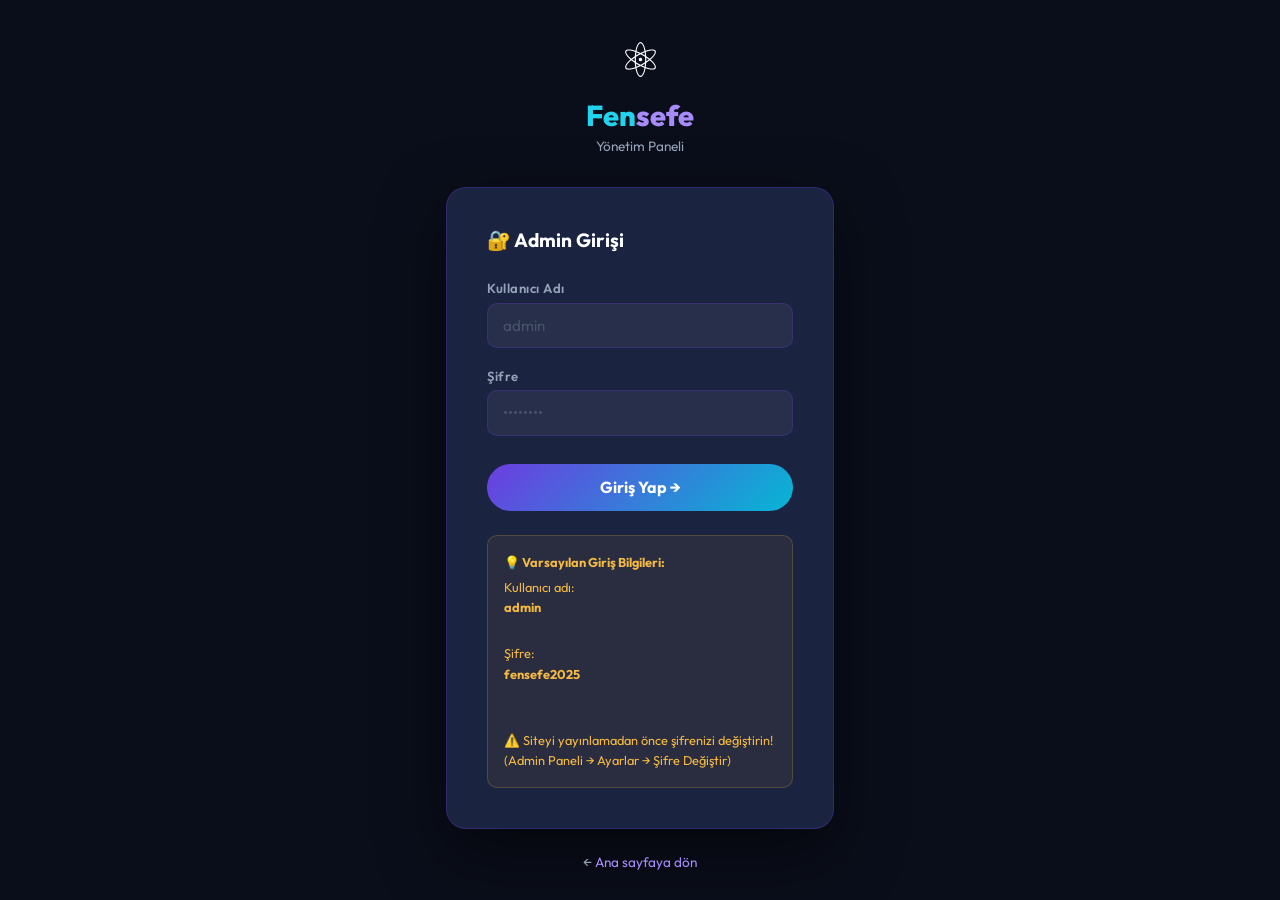
<file: admin-panel.html>
<!DOCTYPE html>
<html lang="tr">
<head>
  <meta charset="UTF-8"/>
  <meta name="viewport" content="width=device-width, initial-scale=1.0"/>
  <title>Admin Panel — Fensefe Okulu</title>
  <link rel="preconnect" href="https://fonts.googleapis.com"/>
  <link href="https://fonts.googleapis.com/css2?family=Outfit:wght@400;500;600;700;800&display=swap" rel="stylesheet"/>
  <style>
    :root {
      --navy:#0a0e1a; --navy-mid:#111827; --navy-light:#1a2340; --navy-card:#1e2a45;
      --purple:#6c3de0; --purple-mid:#8b5cf6; --purple-light:#a78bfa;
      --gold:#f4b942; --teal:#06b6d4; --teal-light:#22d3ee;
      --green:#10b981; --red:#ef4444;
      --white:#fff; --gray-100:#e8eaf6; --gray-300:#94a3b8; --gray-500:#475569;
      --gradient-brand:linear-gradient(135deg,#6c3de0 0%,#06b6d4 100%);
      --font:'Outfit',sans-serif;
      --sidebar-w:260px;
    }
    *{box-sizing:border-box;margin:0;padding:0;}
    body{font-family:var(--font);background:var(--navy);color:var(--white);min-height:100vh;display:flex;}

    /* ── SIDEBAR ── */
    .sidebar{
      width:var(--sidebar-w); min-height:100vh; background:var(--navy-mid);
      border-right:1px solid rgba(108,61,224,.2);
      display:flex; flex-direction:column;
      position:fixed; top:0; left:0; z-index:100;
    }
    .sidebar-logo{
      padding:1.5rem; display:flex; align-items:center; gap:.75rem;
      border-bottom:1px solid rgba(108,61,224,.15);
    }
    .sidebar-logo .icon{font-size:1.8rem;}
    .sidebar-logo h1{font-size:1.1rem; font-weight:800; line-height:1.2;}
    .sidebar-logo span:first-of-type{color:#22d3ee;}
    .sidebar-logo span:last-of-type{color:#a78bfa;}
    .sidebar-logo small{font-size:.65rem; color:var(--gray-300); display:block; letter-spacing:.1em; text-transform:uppercase;}

    .sidebar-nav{flex:1; padding:1rem 0; overflow-y:auto;}
    .nav-section-title{
      font-size:.65rem; font-weight:700; letter-spacing:.12em; text-transform:uppercase;
      color:var(--gray-500); padding:.5rem 1.25rem; margin-top:.5rem;
    }
    .nav-item{
      display:flex; align-items:center; gap:.75rem;
      padding:.7rem 1.25rem; margin:2px .5rem;
      border-radius:10px; cursor:pointer; transition:.2s;
      font-size:.9rem; font-weight:500; color:var(--gray-300);
      border:none; background:none; width:calc(100% - 1rem); text-align:left;
    }
    .nav-item:hover{background:rgba(255,255,255,.06); color:var(--white);}
    .nav-item.active{background:rgba(108,61,224,.2); color:var(--purple-light); font-weight:600;}
    .nav-item .nav-icon{font-size:1.1rem; width:20px; text-align:center;}

    .sidebar-footer{
      padding:1rem 1.25rem;
      border-top:1px solid rgba(108,61,224,.15);
      font-size:.8rem; color:var(--gray-500);
    }
    .sidebar-footer a{color:var(--purple-light); text-decoration:none;}

    /* ── MAIN ── */
    .main{margin-left:var(--sidebar-w); flex:1; display:flex; flex-direction:column; min-height:100vh;}

    .topbar{
      background:var(--navy-mid); border-bottom:1px solid rgba(108,61,224,.15);
      padding:.9rem 2rem; display:flex; align-items:center; justify-content:space-between;
      position:sticky; top:0; z-index:50;
    }
    .topbar h2{font-size:1.1rem; font-weight:700; color:var(--white);}
    .topbar-actions{display:flex; align-items:center; gap:.75rem;}
    .btn{
      display:inline-flex; align-items:center; gap:.4rem;
      padding:.5em 1.2em; border-radius:100px;
      font-family:var(--font); font-size:.85rem; font-weight:600;
      cursor:pointer; border:none; transition:.2s; white-space:nowrap;
    }
    .btn-primary{background:var(--gradient-brand); color:#fff;}
    .btn-primary:hover{filter:brightness(1.1); transform:translateY(-1px);}
    .btn-ghost{background:rgba(255,255,255,.08); color:#fff; border:1px solid rgba(255,255,255,.15);}
    .btn-ghost:hover{background:rgba(255,255,255,.14);}
    .btn-green{background:rgba(16,185,129,.15); color:var(--green); border:1px solid rgba(16,185,129,.3);}
    .btn-green:hover{background:rgba(16,185,129,.25);}
    .btn-red{background:rgba(239,68,68,.12); color:#ff8a8a; border:1px solid rgba(239,68,68,.25);}
    .btn-red:hover{background:rgba(239,68,68,.22);}

    .content{padding:2rem; flex:1;}

    /* ── PANELS (sections) ── */
    .panel{display:none;}
    .panel.active{display:block;}

    /* ── DASHBOARD ── */
    .stats-grid{display:grid; grid-template-columns:repeat(auto-fit,minmax(200px,1fr)); gap:1rem; margin-bottom:2rem;}
    .stat-card{
      background:var(--navy-light); border:1px solid rgba(108,61,224,.2);
      border-radius:16px; padding:1.5rem;
    }
    .stat-card .sc-icon{font-size:2rem; margin-bottom:.75rem;}
    .stat-card .sc-val{font-size:2rem; font-weight:800; background:var(--gradient-brand); -webkit-background-clip:text; -webkit-text-fill-color:transparent; background-clip:text;}
    .stat-card .sc-label{font-size:.8rem; color:var(--gray-300); margin-top:.25rem;}

    .quick-links{display:grid; grid-template-columns:repeat(auto-fit,minmax(180px,1fr)); gap:1rem;}
    .quick-link{
      background:var(--navy-light); border:1px solid rgba(108,61,224,.15);
      border-radius:14px; padding:1.25rem; cursor:pointer;
      transition:.2s; display:flex; align-items:center; gap:.75rem;
      font-size:.9rem; font-weight:600;
    }
    .quick-link:hover{border-color:var(--purple-mid); background:rgba(108,61,224,.1);}

    /* ── SECTION TITLE ── */
    .section-head{margin-bottom:1.5rem;}
    .section-head h3{font-size:1.2rem; font-weight:700;}
    .section-head p{font-size:.85rem; color:var(--gray-300); margin-top:.25rem;}

    /* ── FORM ELEMENTS ── */
    .edit-card{
      background:var(--navy-light); border:1px solid rgba(108,61,224,.2);
      border-radius:16px; padding:1.75rem; margin-bottom:1.25rem;
    }
    .edit-card h4{font-size:.95rem; font-weight:700; margin-bottom:1.25rem; color:var(--gold); display:flex; align-items:center; gap:.5rem;}
    .form-row{display:grid; grid-template-columns:1fr 1fr; gap:1rem;}
    .form-group{margin-bottom:1rem;}
    .form-group:last-child{margin-bottom:0;}
    label{display:block; font-size:.78rem; font-weight:600; color:var(--gray-300); margin-bottom:.35rem; letter-spacing:.04em; text-transform:uppercase;}
    input[type=text], input[type=email], input[type=password], input[type=url], textarea, select{
      width:100%; padding:.7em .9em;
      background:rgba(255,255,255,.05);
      border:1px solid rgba(108,61,224,.2);
      border-radius:10px;
      font-family:var(--font); font-size:.9rem; color:var(--white);
      outline:none; transition:.2s;
    }
    input:focus, textarea:focus, select:focus{
      border-color:var(--purple-mid); background:rgba(108,61,224,.1);
      box-shadow:0 0 0 3px rgba(108,61,224,.15);
    }
    input::placeholder, textarea::placeholder{color:var(--gray-500);}
    textarea{resize:vertical; min-height:90px;}
    select option{background:var(--navy-mid); color:#fff;}
    .input-hint{font-size:.75rem; color:var(--gray-500); margin-top:.3rem;}

    /* ── TOAST ── */
    .toast{
      position:fixed; bottom:2rem; right:2rem; z-index:9999;
      background:rgba(16,185,129,.15); border:1px solid rgba(16,185,129,.4);
      color:var(--green); border-radius:12px; padding:1rem 1.5rem;
      font-size:.9rem; font-weight:600; display:none; align-items:center; gap:.5rem;
      animation:slide-in .3s ease;
    }
    @keyframes slide-in{from{transform:translateX(100%);opacity:0}to{transform:translateX(0);opacity:1}}

    /* ── PUBLISH BOX ── */
    .publish-box{
      background:linear-gradient(135deg,rgba(108,61,224,.15),rgba(6,182,212,.08));
      border:1px solid rgba(108,61,224,.35);
      border-radius:20px; padding:2rem; margin-bottom:2rem;
    }
    .publish-box h3{font-size:1.1rem; font-weight:700; margin-bottom:.5rem;}
    .publish-box p{font-size:.88rem; color:var(--gray-300); margin-bottom:1.25rem; line-height:1.6;}
    .publish-steps{display:grid; grid-template-columns:repeat(auto-fit,minmax(200px,1fr)); gap:1rem; margin-bottom:1.5rem;}
    .step-card{background:rgba(0,0,0,.2); border-radius:12px; padding:1rem; text-align:center;}
    .step-num{width:32px;height:32px;border-radius:50%;background:var(--gradient-brand);font-weight:800;font-size:.9rem;display:flex;align-items:center;justify-content:center;margin:0 auto .75rem;}
    .step-card p{font-size:.8rem; color:var(--gray-300); margin-top:.4rem; line-height:1.5;}
    .step-card strong{font-size:.9rem;}

    .netlify-url{
      background:rgba(0,0,0,.25); border:1px solid rgba(108,61,224,.3);
      border-radius:10px; padding:.75rem 1rem; font-family:monospace; font-size:.85rem;
      color:var(--teal-light); display:flex; align-items:center; justify-content:space-between;
      margin-top:1rem;
    }
    .copy-btn{
      background:rgba(6,182,212,.15); border:none; color:var(--teal-light);
      padding:.3em .8em; border-radius:6px; cursor:pointer; font-size:.75rem;
      font-family:var(--font); font-weight:600; transition:.2s;
    }
    .copy-btn:hover{background:rgba(6,182,212,.3);}

    /* ── SETTINGS ── */
    .settings-tabs{display:flex; gap:.5rem; margin-bottom:1.5rem; flex-wrap:wrap;}
    .stab{
      padding:.5em 1.1em; border-radius:100px;
      background:rgba(255,255,255,.06); border:1px solid rgba(255,255,255,.1);
      color:var(--gray-300); font-size:.85rem; font-weight:600; cursor:pointer; transition:.2s;
    }
    .stab.active{background:rgba(108,61,224,.25); border-color:var(--purple-mid); color:var(--purple-light);}

    /* ── MOBILE SIDEBAR ── */
    .mobile-toggle{
      display:none; position:fixed; top:1rem; left:1rem; z-index:200;
      background:var(--navy-mid); border:1px solid rgba(108,61,224,.3);
      border-radius:10px; padding:.5rem; cursor:pointer; color:#fff; font-size:1.2rem;
    }
    @media(max-width:768px){
      .sidebar{transform:translateX(-100%); transition:.3s;}
      .sidebar.open{transform:translateX(0);}
      .main{margin-left:0;}
      .mobile-toggle{display:flex; align-items:center; justify-content:center;}
      .form-row{grid-template-columns:1fr;}
      .topbar{padding:.9rem 1rem;}
      .content{padding:1rem;}
      .topbar h2{font-size:.95rem;}
    }
  </style>
</head>
<body>

<button class="mobile-toggle" id="mob-toggle" onclick="document.querySelector('.sidebar').classList.toggle('open')">☰</button>

<!-- ── SIDEBAR ── -->
<aside class="sidebar">
  <div class="sidebar-logo">
    <span class="icon">⚛</span>
    <div>
      <h1><span>Fen</span><span>sefe</span></h1>
      <small>Yönetim Paneli</small>
    </div>
  </div>

  <nav class="sidebar-nav">
    <div class="nav-section-title">Genel</div>
    <button class="nav-item active" onclick="showPanel('dashboard', this)">
      <span class="nav-icon">🏠</span> Gösterge Paneli
    </button>
    <button class="nav-item" onclick="showPanel('publish', this)">
      <span class="nav-icon">🚀</span> Yayınla / Deploy
    </button>

    <div class="nav-section-title">İçerik Düzenle</div>
    <button class="nav-item" onclick="showPanel('hero', this)">
      <span class="nav-icon">🎯</span> Ana Sayfa (Hero)
    </button>
    <button class="nav-item" onclick="showPanel('about', this)">
      <span class="nav-icon">👩‍🏫</span> Hakkımda
    </button>
    <button class="nav-item" onclick="showPanel('courses', this)">
      <span class="nav-icon">📚</span> Dersler
    </button>
    <button class="nav-item" onclick="showPanel('testimonials', this)">
      <span class="nav-icon">💬</span> Öğrenci Yorumları
    </button>
    <button class="nav-item" onclick="showPanel('contact', this)">
      <span class="nav-icon">📬</span> İletişim
    </button>

    <div class="nav-section-title">Sistem</div>
    <button class="nav-item" onclick="showPanel('settings', this)">
      <span class="nav-icon">⚙️</span> Ayarlar
    </button>
    <button class="nav-item" onclick="doLogout()">
      <span class="nav-icon">🚪</span> Çıkış Yap
    </button>
  </nav>

  <div class="sidebar-footer">
    <a href="index.html" target="_blank">← Siteyi Görüntüle</a><br/>
    <span style="opacity:.5; font-size:.72rem;">Fensefe Okulu v1.0</span>
  </div>
</aside>

<!-- ── MAIN ── -->
<main class="main">
  <div class="topbar">
    <h2 id="page-title">🏠 Gösterge Paneli</h2>
    <div class="topbar-actions">
      <button class="btn btn-green" onclick="saveAll()">💾 Kaydet</button>
      <a href="index.html" target="_blank" class="btn btn-ghost">👁 Önizle</a>
    </div>
  </div>

  <div class="content">

    <!-- ─── DASHBOARD ─── -->
    <div class="panel active" id="panel-dashboard">
      <div class="stats-grid">
        <div class="stat-card">
          <div class="sc-icon">📸</div>
          <div class="sc-val">2.338</div>
          <div class="sc-label">Instagram Takipçisi</div>
        </div>
        <div class="stat-card">
          <div class="sc-icon">📝</div>
          <div class="sc-val">41</div>
          <div class="sc-label">Paylaşılan İçerik</div>
        </div>
        <div class="stat-card">
          <div class="sc-icon">📚</div>
          <div class="sc-val">3</div>
          <div class="sc-label">Ders Programı</div>
        </div>
        <div class="stat-card">
          <div class="sc-icon">⭐</div>
          <div class="sc-val">100%</div>
          <div class="sc-label">Öğrenci Memnuniyeti</div>
        </div>
      </div>

      <div class="section-head">
        <h3>Hızlı Erişim</h3>
        <p>Sık kullandığınız panellere hızlıca geçin</p>
      </div>
      <div class="quick-links">
        <div class="quick-link" onclick="showPanel('hero',null)">🎯 Hero Metni Düzenle</div>
        <div class="quick-link" onclick="showPanel('about',null)">👩‍🏫 Hakkımda Güncelle</div>
        <div class="quick-link" onclick="showPanel('courses',null)">📚 Dersler Düzenle</div>
        <div class="quick-link" onclick="showPanel('publish',null)">🚀 Siteyi Yayınla</div>
        <div class="quick-link" onclick="showPanel('contact',null)">📬 İletişim Bilgileri</div>
        <div class="quick-link" onclick="showPanel('settings',null)">⚙️ Ayarlar</div>
      </div>
    </div>

    <!-- ─── PUBLISH ─── -->
    <div class="panel" id="panel-publish">
      <div class="publish-box">
        <h3>🚀 Siteyi İnternete Yayınla (ÜCRETSİZ)</h3>
        <p>Netlify ile Google hesabınla 5 dakikada ücretsiz yayınla. Alan adı otomatik verilir (fensefe.netlify.app gibi).</p>
        <div class="publish-steps">
          <div class="step-card">
            <div class="step-num">1</div>
            <strong>netlify.com'a git</strong>
            <p>Sağ üstte "Sign up" → "Continue with Google" ile Google hesabınla giriş yap</p>
          </div>
          <div class="step-card">
            <div class="step-num">2</div>
            <strong>Klasörü Sürükle</strong>
            <p>"Deploy manually" bölümüne <strong>fensefe-okulu</strong> klasörünü sürükle-bırak</p>
          </div>
          <div class="step-card">
            <div class="step-num">3</div>
            <strong>Hazır!</strong>
            <p>Netlify otomatik link verir: <em>fensefe-xxxx.netlify.app</em> — paylaşmaya hazır!</p>
          </div>
          <div class="step-card">
            <div class="step-num">4</div>
            <strong>Güncelleme</strong>
            <p>İçerik değişince "Kaydet" → klasörü tekrar Netlify'a sürükle → otomatik güncellenir</p>
          </div>
        </div>
        <button class="btn btn-primary" onclick="window.open('https://netlify.com','_blank')">
          🌐 Netlify'ı Aç
        </button>
        <div class="netlify-url">
          <span>https://app.netlify.com/drop</span>
          <button class="copy-btn" onclick="copyText('https://app.netlify.com/drop')">Kopyala</button>
        </div>
      </div>

      <div class="edit-card">
        <h4>📂 Siteyi Kaydet & İndir</h4>
        <p style="color:var(--gray-300);font-size:.88rem;margin-bottom:1rem;line-height:1.6;">
          Yaptığınız değişiklikler kaydedildikten sonra <strong>fensefe-okulu</strong> klasörü
          Netlify'a sürükleyerek yayınlanır. Klasörün konumu:
        </p>
        <div class="netlify-url" style="flex-direction:column;align-items:flex-start;gap:.5rem;">
          <span style="font-size:.75rem;color:var(--gray-500);">Klasör Yolu:</span>
          <span id="folder-path" style="word-break:break-all;"></span>
        </div>
        <div style="margin-top:1rem; display:flex; gap:.75rem; flex-wrap:wrap;">
          <button class="btn btn-primary" onclick="saveAll()">💾 Değişiklikleri Kaydet</button>
          <button class="btn btn-ghost" onclick="openFolder()">📂 Klasörü Aç</button>
        </div>
      </div>

      <div class="edit-card">
        <h4>🌐 Kendi Alan Adını Bağla (İsteğe Bağlı)</h4>
        <p style="color:var(--gray-300);font-size:.85rem;line-height:1.6;margin-bottom:1rem;">
          fensefeokulu.com.tr gibi kendi adresinizi Netlify'a bağlayabilirsiniz.<br/>
          Netlify Dashboard → Site ayarları → Domain management → "Add custom domain"
        </p>
        <div class="form-group">
          <label>Alan Adınız (varsa)</label>
          <input type="url" id="custom-domain" placeholder="https://fensefeokulu.com.tr" />
          <span class="input-hint">İsimtescil.com veya Turhost'tan satın alınabilir (~300₺/yıl)</span>
        </div>
      </div>
    </div>

    <!-- ─── HERO ─── -->
    <div class="panel" id="panel-hero">
      <div class="section-head">
        <h3>🎯 Ana Sayfa (Hero) Düzenle</h3>
        <p>Sitenin açılış ekranındaki metinleri buradan değiştirin</p>
      </div>
      <div class="edit-card">
        <h4>✍️ Hero Metinleri</h4>
        <div class="form-group">
          <label>Site Adı (Sol)</label>
          <input type="text" id="hero-left" value="FEN" />
        </div>
        <div class="form-group">
          <label>Site Adı (Sağ)</label>
          <input type="text" id="hero-right" value="FELSEFE" />
        </div>
        <div class="form-group">
          <label>Alt Başlık (Kombinasyon)</label>
          <input type="text" id="hero-combined" value="FENSEFE" />
        </div>
        <div class="form-group">
          <label>Rozet Yazısı (Üstteki küçük etiket)</label>
          <input type="text" id="hero-badge" value="Yeni Nesil Eğitim Platformu" />
        </div>
        <div class="form-group">
          <label>Ana Açıklama</label>
          <textarea id="hero-desc">Bilimi sorgulayan, felsefeyi seven, düşünen bireyler yetiştiriyoruz. Uzm. Öğr. Neslihan Köşger ile eğitime yeni bir soluk katın.</textarea>
        </div>
      </div>
      <div class="edit-card">
        <h4>📊 İstatistikler</h4>
        <div class="form-row">
          <div class="form-group">
            <label>Takipçi Sayısı</label>
            <input type="text" id="stat-followers" value="2338" />
          </div>
          <div class="form-group">
            <label>İçerik Sayısı</label>
            <input type="text" id="stat-posts" value="41" />
          </div>
        </div>
      </div>
    </div>

    <!-- ─── ABOUT ─── -->
    <div class="panel" id="panel-about">
      <div class="section-head">
        <h3>👩‍🏫 Hakkımda Bölümü</h3>
        <p>Kendinizi tanıtan bölümü güncelleyin</p>
      </div>
      <div class="edit-card">
        <h4>👤 Kişisel Bilgiler</h4>
        <div class="form-row">
          <div class="form-group">
            <label>Ad Soyad</label>
            <input type="text" id="about-name" value="Neslihan Köşger" />
          </div>
          <div class="form-group">
            <label>Unvan</label>
            <input type="text" id="about-title" value="Uzm. Öğr." />
          </div>
        </div>
        <div class="form-group">
          <label>Kısa Alıntı (İtalik)</label>
          <textarea id="about-quote">"Fen bilimleri ve felsefeyi birleştirerek öğrencilerimi hem bilim insanı hem de sorgulayan birey olarak yetiştirmeyi hedefliyorum."</textarea>
        </div>
        <div class="form-group">
          <label>1. Paragraf</label>
          <textarea id="about-p1">Yıllardır sürdürdüğüm eğitim yolculuğumda, fen bilimlerini ezberden değil anlayarak öğretmenin peşindeyim. Bunun için felsefi düşünce yöntemlerini derslerime entegre ettim. Bu sentezi Fensefe Okulu adıyla bir platforma taşıdım.</textarea>
        </div>
        <div class="form-group">
          <label>2. Paragraf</label>
          <textarea id="about-p2">P4C (Philosophy for Children / Çocuklarla Felsefe) yaklaşımını temel alarak öğrencilerimin merak etmesini, sorgulamasını ve keşfetmesini sağlıyorum. Çünkü düşünen bir öğrenci, her sınavı aşabilir.</textarea>
        </div>
      </div>
    </div>

    <!-- ─── COURSES ─── -->
    <div class="panel" id="panel-courses">
      <div class="section-head">
        <h3>📚 Dersler & Programlar</h3>
        <p>Sunduğunuz ders programlarını düzenleyin</p>
      </div>

      <div class="edit-card">
        <h4>⭐ Ders 1 — Öne Çıkan</h4>
        <div class="form-row">
          <div class="form-group">
            <label>Ders Adı</label>
            <input type="text" id="c1-title" value="LGS Fen Bilimleri" />
          </div>
          <div class="form-group">
            <label>İkon (Emoji)</label>
            <input type="text" id="c1-icon" value="📐" />
          </div>
        </div>
        <div class="form-group">
          <label>Açıklama</label>
          <textarea id="c1-desc">8. sınıf LGS sınavına kapsamlı hazırlık. Yeni nesil sorular, konu anlatımı ve pratik çözüm teknikleri ile puanını zirveye taşı.</textarea>
        </div>
      </div>

      <div class="edit-card">
        <h4>🦉 Ders 2</h4>
        <div class="form-row">
          <div class="form-group">
            <label>Ders Adı</label>
            <input type="text" id="c2-title" value="P4C Atölyesi" />
          </div>
          <div class="form-group">
            <label>İkon (Emoji)</label>
            <input type="text" id="c2-icon" value="🦉" />
          </div>
        </div>
        <div class="form-group">
          <label>Açıklama</label>
          <textarea id="c2-desc">Çocuklarla Felsefe yöntemiyle eleştirel düşünme, sorgulama ve iletişim becerilerini geliştiren interaktif atölyeler.</textarea>
        </div>
      </div>

      <div class="edit-card">
        <h4>🔬 Ders 3</h4>
        <div class="form-row">
          <div class="form-group">
            <label>Ders Adı</label>
            <input type="text" id="c3-title" value="Fen Bilimleri (5-7. Sınıf)" />
          </div>
          <div class="form-group">
            <label>İkon (Emoji)</label>
            <input type="text" id="c3-icon" value="🔬" />
          </div>
        </div>
        <div class="form-group">
          <label>Açıklama</label>
          <textarea id="c3-desc">Ortaokul fen müfredatını anlayarak öğren. Deney, gözlem ve sorgulama ile fen dersini sevdiren yaklaşım.</textarea>
        </div>
      </div>
    </div>

    <!-- ─── TESTIMONIALS ─── -->
    <div class="panel" id="panel-testimonials">
      <div class="section-head">
        <h3>💬 Öğrenci Yorumları</h3>
        <p>Sitede görünen yorumları güncelleyin</p>
      </div>

      <div class="edit-card">
        <h4>💬 Yorum 1</h4>
        <div class="form-row">
          <div class="form-group">
            <label>Ad</label>
            <input type="text" id="t1-name" value="Ahmet K." />
          </div>
          <div class="form-group">
            <label>Ünvan/Sınıf</label>
            <input type="text" id="t1-role" value="8. Sınıf Öğrencisi" />
          </div>
        </div>
        <div class="form-group">
          <label>Yorum</label>
          <textarea id="t1-text">"Fen dersini hiç bu kadar eğlenceli bulmamıştım. Artık sadece formül ezberlemiyorum, gerçekten anlıyorum."</textarea>
        </div>
      </div>

      <div class="edit-card">
        <h4>💬 Yorum 2</h4>
        <div class="form-row">
          <div class="form-group">
            <label>Ad</label>
            <input type="text" id="t2-name" value="Zeynep A." />
          </div>
          <div class="form-group">
            <label>Ünvan/Sınıf</label>
            <input type="text" id="t2-role" value="LGS Mezunu" />
          </div>
        </div>
        <div class="form-group">
          <label>Yorum</label>
          <textarea id="t2-text">"LGS'de fen puanım 15 puan arttı! Neslihan hoca öğrenciye nasıl düşüneceğini öğretiyor."</textarea>
        </div>
      </div>

      <div class="edit-card">
        <h4>💬 Yorum 3</h4>
        <div class="form-row">
          <div class="form-group">
            <label>Ad</label>
            <input type="text" id="t3-name" value="Merve S." />
          </div>
          <div class="form-group">
            <label>Ünvan/Sınıf</label>
            <input type="text" id="t3-role" value="Veli" />
          </div>
        </div>
        <div class="form-group">
          <label>Yorum</label>
          <textarea id="t3-text">"P4C atölyesi çocuğumun bakış açısını tamamen değiştirdi. Artık her şeyi sorgular hale geldi!"</textarea>
        </div>
      </div>
    </div>

    <!-- ─── CONTACT ─── -->
    <div class="panel" id="panel-contact">
      <div class="section-head">
        <h3>📬 İletişim Bilgileri</h3>
        <p>Sosyal medya ve iletişim bilgilerinizi güncelleyin</p>
      </div>
      <div class="edit-card">
        <h4>📱 Sosyal Medya</h4>
        <div class="form-group">
          <label>Instagram Kullanıcı Adı</label>
          <input type="text" id="social-ig" value="fensefeokuluu" />
          <span class="input-hint">Başında @ olmadan yazın</span>
        </div>
        <div class="form-group">
          <label>YouTube Kanalı</label>
          <input type="text" id="social-yt" value="fensefeokulu" />
          <span class="input-hint">youtube.com/@... kısmından sonraki kısım</span>
        </div>
        <div class="form-group">
          <label>İletişim E-posta (opsiyonel)</label>
          <input type="email" id="contact-email" placeholder="iletisim@fensefeokulu.com" />
        </div>
      </div>
      <div class="edit-card">
        <h4>📝 İletişim Bölümü Metni</h4>
        <div class="form-group">
          <label>Başlık</label>
          <input type="text" id="contact-title" value="Hadi Konuşalım!" />
        </div>
        <div class="form-group">
          <label>Açıklama</label>
          <textarea id="contact-desc">Dersler, atölyeler veya eğitim danışmanlığı için aşağıdaki kanallardan bize ulaşabilirsiniz.</textarea>
        </div>
      </div>
    </div>

    <!-- ─── SETTINGS ─── -->
    <div class="panel" id="panel-settings">
      <div class="section-head">
        <h3>⚙️ Site Ayarları</h3>
        <p>Giriş bilgileri ve genel site ayarları</p>
      </div>

      <div class="settings-tabs">
        <button class="stab active" onclick="showStab('stab-account',this)">👤 Hesap</button>
        <button class="stab" onclick="showStab('stab-seo',this)">🔍 SEO</button>
        <button class="stab" onclick="showStab('stab-appearance',this)">🎨 Görünüm</button>
      </div>

      <div id="stab-account">
        <div class="edit-card">
          <h4>🔐 Giriş Bilgilerini Değiştir</h4>
          <div class="form-group">
            <label>Yeni Kullanıcı Adı</label>
            <input type="text" id="new-user" placeholder="Yeni kullanıcı adı" />
          </div>
          <div class="form-group">
            <label>Yeni Şifre</label>
            <input type="password" id="new-pass" placeholder="En az 8 karakter" />
          </div>
          <div class="form-group">
            <label>Şifre Tekrar</label>
            <input type="password" id="new-pass2" placeholder="Şifreyi tekrar girin" />
          </div>
          <button class="btn btn-primary" onclick="changePassword()" style="margin-top:.5rem;">🔒 Şifreyi Güncelle</button>
        </div>
      </div>

      <div id="stab-seo" style="display:none;">
        <div class="edit-card">
          <h4>🔍 SEO Ayarları</h4>
          <div class="form-group">
            <label>Site Başlığı</label>
            <input type="text" id="seo-title" value="Fensefe Okulu | Fen & Felsefe ile Düşünen Nesiller" />
          </div>
          <div class="form-group">
            <label>Meta Açıklaması</label>
            <textarea id="seo-desc">Fensefe Okulu — Uzm. Öğr. Neslihan Köşger ile fen bilimleri ve felsefi düşünceyi bir araya getiren yenilikçi eğitim platformu. LGS hazırlık, P4C yaklaşımı.</textarea>
          </div>
          <div class="form-group">
            <label>Anahtar Kelimeler</label>
            <input type="text" id="seo-keywords" value="fensefe okulu, fen bilimleri, P4C, LGS hazırlık, Neslihan Köşger" />
          </div>
        </div>
      </div>

      <div id="stab-appearance" style="display:none;">
        <div class="edit-card">
          <h4>🎨 Renk ve Görünüm</h4>
          <div class="form-row">
            <div class="form-group">
              <label>Ana Renk (Mor)</label>
              <input type="color" id="color-primary" value="#6c3de0" style="height:40px;padding:.2em;" />
            </div>
            <div class="form-group">
              <label>Vurgu Rengi (Teal)</label>
              <input type="color" id="color-accent" value="#06b6d4" style="height:40px;padding:.2em;" />
            </div>
          </div>
          <div class="form-group">
            <label>Footer Alıntısı</label>
            <textarea id="footer-quote">"Bilmek yeterli değildir; uygulamalıyız. İstemek yeterli değildir; yapmalıyız."</textarea>
          </div>
          <div class="form-group">
            <label>Footer Alıntı Kaynağı</label>
            <input type="text" id="footer-cite" value="Goethe" />
          </div>
        </div>
      </div>
    </div>

  </div><!-- /content -->
</main>

<!-- TOAST -->
<div class="toast" id="toast">✅ Değişiklikler kaydedildi!</div>

<script>
// ── Auth guard
if (sessionStorage.getItem('fo_admin_logged') !== 'true') {
  window.location.href = 'admin.html';
}

// ── Folder path
document.getElementById('folder-path').textContent =
  window.location.pathname.replace('/admin-panel.html','') || '/fensefe-okulu';

// ── Panel switching
function showPanel(id, btn) {
  document.querySelectorAll('.panel').forEach(p => p.classList.remove('active'));
  document.querySelectorAll('.nav-item').forEach(n => n.classList.remove('active'));
  document.getElementById('panel-' + id).classList.add('active');
  if (btn) btn.classList.add('active');
  const titles = {
    dashboard:'🏠 Gösterge Paneli', publish:'🚀 Yayınla / Deploy',
    hero:'🎯 Ana Sayfa (Hero)', about:'👩‍🏫 Hakkımda',
    courses:'📚 Dersler', testimonials:'💬 Öğrenci Yorumları',
    contact:'📬 İletişim', settings:'⚙️ Ayarlar'
  };
  document.getElementById('page-title').textContent = titles[id] || '';
  // Close mobile sidebar
  document.querySelector('.sidebar').classList.remove('open');
}

// ── Settings tabs
function showStab(id, btn) {
  ['stab-account','stab-seo','stab-appearance'].forEach(s => {
    document.getElementById(s).style.display = 'none';
  });
  document.querySelectorAll('.stab').forEach(b => b.classList.remove('active'));
  document.getElementById(id).style.display = 'block';
  btn.classList.add('active');
}

// ── Save all — writes to localStorage & updates index.html via JS overrides
function saveAll() {
  const data = {
    hero_left:      v('hero-left'),
    hero_right:     v('hero-right'),
    hero_combined:  v('hero-combined'),
    hero_badge:     v('hero-badge'),
    hero_desc:      v('hero-desc'),
    stat_followers: v('stat-followers'),
    stat_posts:     v('stat-posts'),
    about_name:     v('about-name'),
    about_title:    v('about-title'),
    about_quote:    v('about-quote'),
    about_p1:       v('about-p1'),
    about_p2:       v('about-p2'),
    c1_title:v('c1-title'), c1_icon:v('c1-icon'), c1_desc:v('c1-desc'),
    c2_title:v('c2-title'), c2_icon:v('c2-icon'), c2_desc:v('c2-desc'),
    c3_title:v('c3-title'), c3_icon:v('c3-icon'), c3_desc:v('c3-desc'),
    t1_name:v('t1-name'), t1_role:v('t1-role'), t1_text:v('t1-text'),
    t2_name:v('t2-name'), t2_role:v('t2-role'), t2_text:v('t2-text'),
    t3_name:v('t3-name'), t3_role:v('t3-role'), t3_text:v('t3-text'),
    social_ig:    v('social-ig'),
    social_yt:    v('social-yt'),
    contact_email:v('contact-email'),
    contact_title:v('contact-title'),
    contact_desc: v('contact-desc'),
    seo_title:    v('seo-title'),
    seo_desc:     v('seo-desc'),
    seo_keywords: v('seo-keywords'),
    footer_quote: v('footer-quote'),
    footer_cite:  v('footer-cite'),
  };
  localStorage.setItem('fo_content', JSON.stringify(data));
  showToast('✅ Değişiklikler kaydedildi! Siteyi yenileyince görünür.');
}

// ── Load saved data into fields
function loadSaved() {
  const raw = localStorage.getItem('fo_content');
  if (!raw) return;
  const d = JSON.parse(raw);
  Object.entries(d).forEach(([k,v]) => {
    const el = document.getElementById(k.replace(/_/g,'-'));
    if (el) el.value = v;
  });
}

function v(id) {
  const el = document.getElementById(id);
  return el ? el.value : '';
}

// ── Password change
function changePassword() {
  const u = v('new-user'); const p = v('new-pass'); const p2 = v('new-pass2');
  if (!u && !p) { showToast('⚠️ En az bir alan doldurun.', true); return; }
  if (p && p !== p2) { showToast('❌ Şifreler eşleşmiyor!', true); return; }
  if (p && p.length < 6) { showToast('❌ Şifre en az 6 karakter olmalı!', true); return; }
  if (u) localStorage.setItem('fo_admin_user', u);
  if (p) localStorage.setItem('fo_admin_pass', p);
  document.getElementById('new-user').value = '';
  document.getElementById('new-pass').value = '';
  document.getElementById('new-pass2').value = '';
  showToast('✅ Giriş bilgileri güncellendi!');
}

// ── Logout
function doLogout() {
  sessionStorage.removeItem('fo_admin_logged');
  window.location.href = 'admin.html';
}

// ── Copy text
function copyText(t) {
  navigator.clipboard.writeText(t).then(() => showToast('📋 Kopyalandı!'));
}

// ── Open folder (Mac)
function openFolder() {
  showToast('📂 Finder\'da klasörü açmak için Mac\'te cmd+boşluk → Finder → fensefe-okulu');
}

// ── Toast
function showToast(msg, isErr) {
  const t = document.getElementById('toast');
  t.textContent = msg;
  t.style.background = isErr ? 'rgba(239,68,68,.15)' : 'rgba(16,185,129,.15)';
  t.style.borderColor = isErr ? 'rgba(239,68,68,.4)' : 'rgba(16,185,129,.4)';
  t.style.color = isErr ? '#ff8a8a' : '#10b981';
  t.style.display = 'flex';
  clearTimeout(t._timer);
  t._timer = setTimeout(() => { t.style.display = 'none'; }, 3500);
}

// ── On load
loadSaved();
</script>
</body>
</html>
</file>
